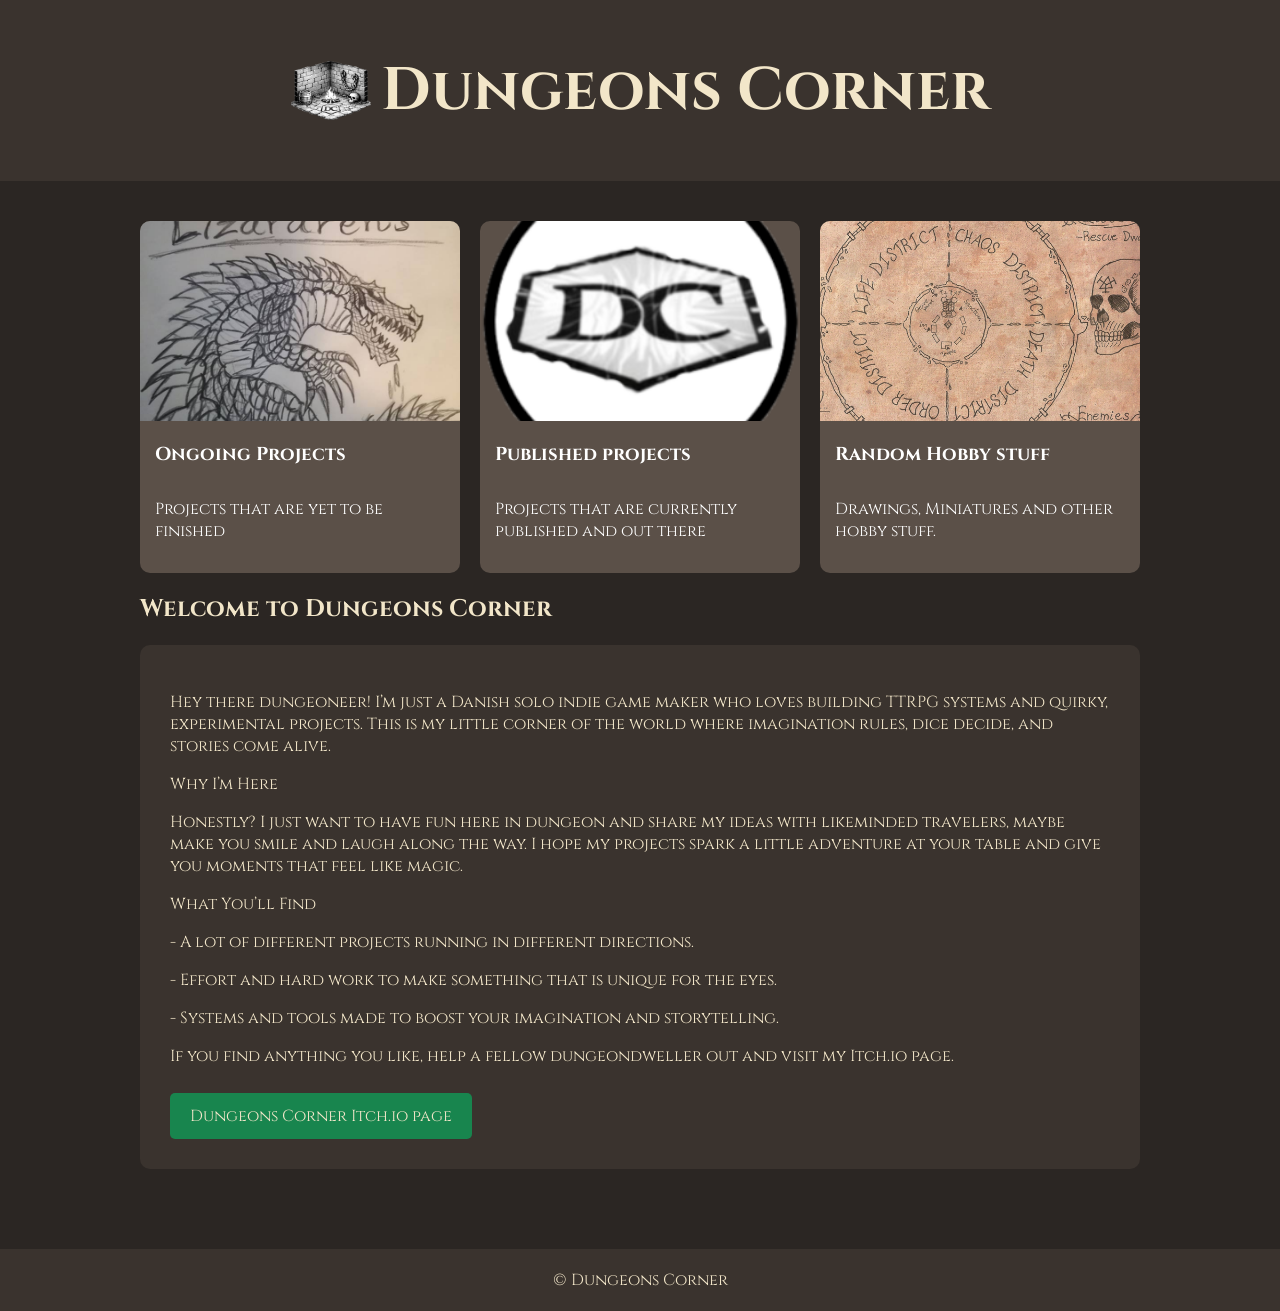
<file: index.html>
<!DOCTYPE html>
<html>
  
<head>
<link href="https://fonts.googleapis.com/css2?family=Cinzel&display=swap" rel="stylesheet">
<meta charset="UTF-8">
<title>Dungeons Corner</title>
<link rel="stylesheet" href="CSS/style_footer.css">
<link rel="stylesheet" href="CSS/style_header.css">
<style>

body{
font-family: 'Cinzel', serif;
margin:0;
background:#2b2623;
color:#f2e6c9;
}

.container{
width:1000px;
margin:auto;
padding:40px 20px;
}

.projects{
display:grid;
grid-template-columns:1fr 1fr 1fr;
gap:20px;
}

.card{
background:#5B5048;
border-radius:10px;
overflow:hidden;
}

.card img{
width:100%;
height:200px;
object-fit:cover;
}

.card h3{
padding:15px;
margin:0;
}

.card p{
padding:0 15px 15px 15px;
}

.about{
background:#3a332e;
padding:30px;
border-radius:10px;
}

.button{
display:inline-block;
background:#18854E;
padding:12px 20px;
color:#f2e6c9;
text-decoration:none;
border-radius:5px;
margin-top:10px;
}

</style>

</head>

<body>

<header class="site-header">
  <img src="images/Dungeon.png" alt="Dungeons Corner logo" class="header-logo">
  <h1>Dungeons Corner</h1>
</header>
  
<div class="container">
  
<div class="projects">

<a href="Ongoing.html" style="text-decoration:none; color:white;">
<div class="card">
<img src="ongoing_images/HeroTrailMonster.jpg">
<h3>Ongoing Projects</h3>
<p>Projects that are yet to be finished</p>
</div>
</a>

<a href="Finished.html" style="text-decoration:none; color:white;">
<div class="card">
<img src="images/DClogo.png">
<h3>Published projects</h3>
<p>Projects that are currently published and out there</p>
</div>
</a>
  
<a href="Hobby.html" style="text-decoration:none; color:white;">
<div class="card">
<img src="images/HeraldCityCut.PNG">
<h3>Random Hobby stuff</h3>
<p>Drawings, Miniatures and other hobby stuff.</p>
</div>
</a>
  
</div>
<h2>Welcome to Dungeons Corner</h2>
<div class="about">

<p>
Hey there dungeoneer! I’m just a Danish solo indie game maker who loves building TTRPG systems and quirky, experimental projects. 
  This is my little corner of the world where imagination rules, dice decide, and stories come alive.
  </p>
  
<p>
Why I’m Here
  </p>
  
  <p>
Honestly? I just want to have fun here in dungeon and share my ideas with likeminded travelers, maybe make you smile and laugh along the way. 
    I hope my projects spark a little adventure at your table and give you moments that feel like magic.
  </p>
  
<p>
What You’ll Find
    </p>
  <p>
- A lot of different projects running in different directions.
      </p>
<p>
- Effort and hard work to make something that is unique for the eyes.
    </p>
<p>
- Systems and tools made to boost your imagination and storytelling.
  </p>
<p>
  If you find anything you like, help a fellow dungeondweller out and visit my Itch.io page.
</p>
<a class="button" href="https://dungeonscorner.itch.io/" target="_blank">
Dungeons Corner Itch.io page
</a>

</div>

</div>

<footer>
© Dungeons Corner
</footer>

</body>

</html>
</file>
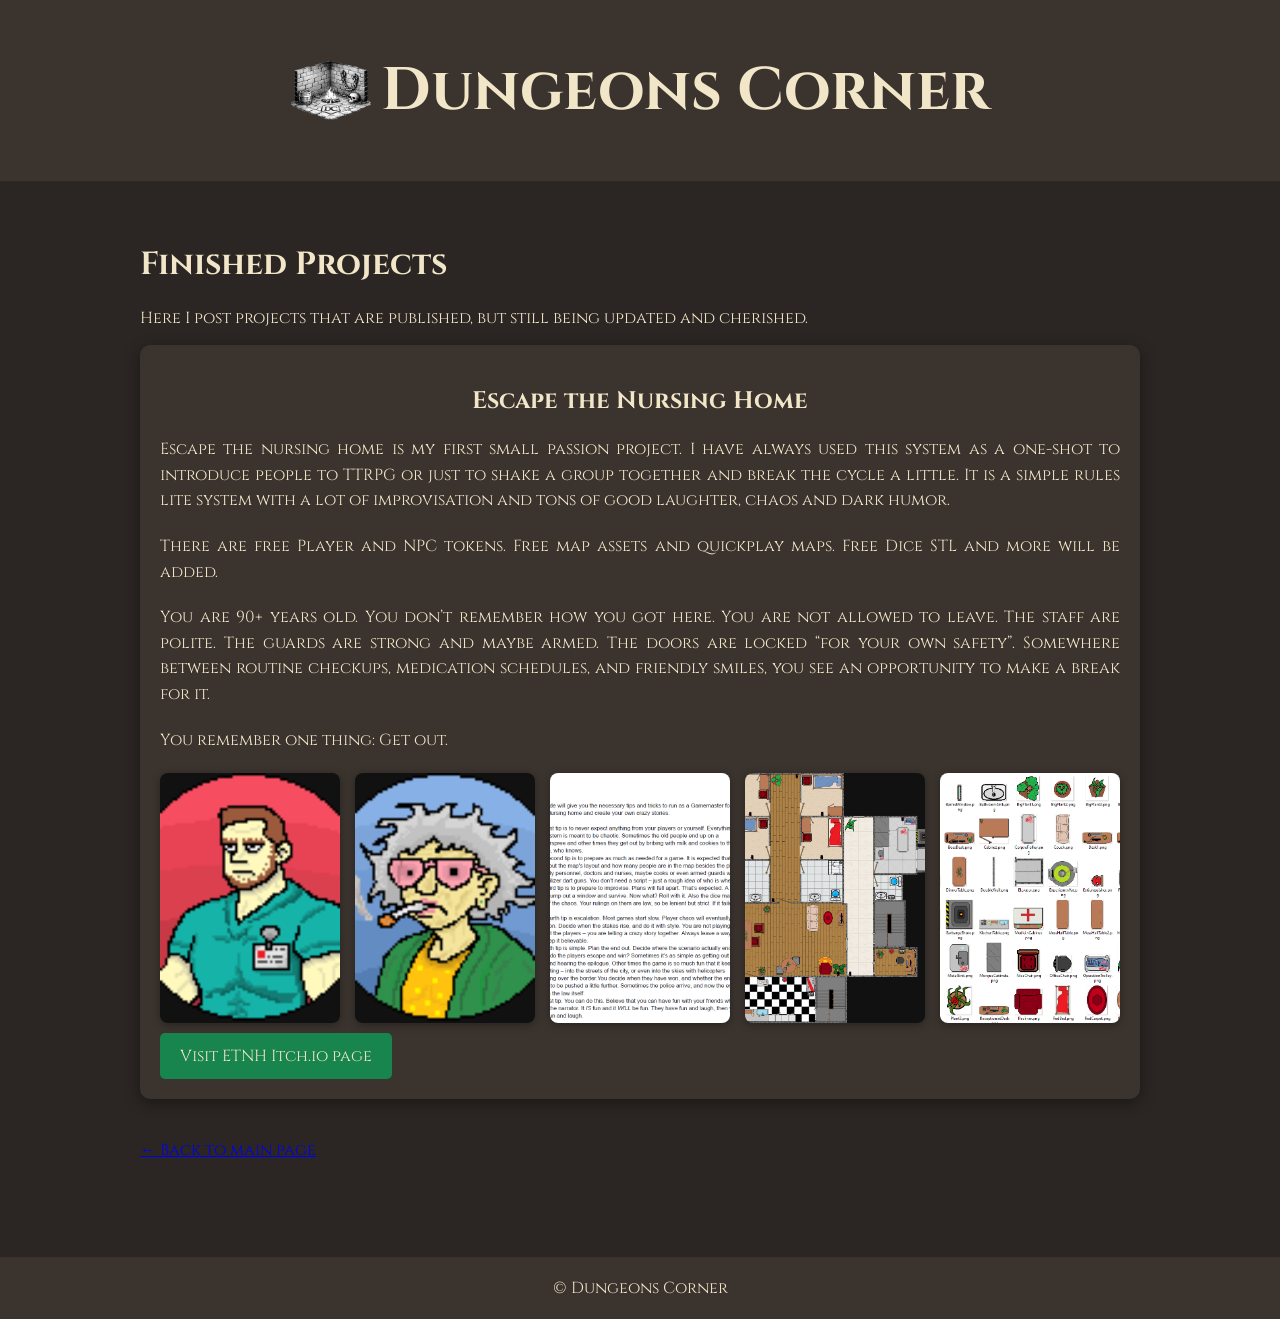
<file: Finished.html>
<!DOCTYPE html>
<html>

<head>
<link href="https://fonts.googleapis.com/css2?family=Cinzel&display=swap" rel="stylesheet">
<meta charset="UTF-8">
<title>Published Projects</title>
    
<link rel="stylesheet" href="CSS/style_projects.css">
<link rel="stylesheet" href="CSS/style_footer.css">
<link rel="stylesheet" href="CSS/style_header.css">    
<style>
body{
font-family: 'Cinzel', serif;
background:#2b2623;
color:#f2e6c9;
margin:0;
}
    
.button{
display:inline-block;
background:#18854E;
padding:12px 20px;
color:#f2e6c9;
text-decoration:none;
border-radius:5px;
margin-top:10px;
}

</style>

</head>

<body>
<header class="site-header">
  <img src="images/Dungeon.png" alt="Dungeons Corner logo" class="header-logo">
  <h1>Dungeons Corner</h1>
</header>
<div class="container">

<h1>Finished Projects</h1>

<p>
Here I post projects that are published, but still being updated and cherished.
</p>
    
<div class="project-box">
    
<h2>Escape the Nursing Home</h2>
    
<p>
Escape the nursing home is my first small passion project. I have always used this system as a one-shot to introduce people to TTRPG
    or just to shake a group together and break the cycle a little. It is a simple rules lite system with a lot of improvisation and tons of good laughter, chaos and dark humor. 
</p>
    <p>
        There are free Player and NPC tokens. Free map assets and quickplay maps. Free Dice STL and more will be added.
    </p>
    <p>
        You are 90+ years old. You don’t remember how you got here. You are not allowed to leave. 
        The staff are polite. The guards are strong and maybe armed. The doors are locked “for your own safety”. 
        Somewhere between routine checkups, medication schedules, and friendly smiles, you see an opportunity to make a break for it.
<p>
    You remember one thing: Get out.
</p>
    </p>
    
<div class="project-images">
  <div class="media-box">
      <img class="lightbox-media" data-type="image" src="finished_images/Buff_Nurse.png" alt="NPC Carer">
  </div>

  <div class="media-box">
    <img class="lightbox-media" data-type="image" src="finished_images/Martha.png" alt="Player token">
  </div>

  <div class="media-box">
    <img class="lightbox-media" data-type="image" src="finished_images/GMTIPS_example.PNG" alt="Example GM tips">
  </div>

  <div class="media-box">
    <img class="lightbox-media" data-type="image" src="finished_images/GIC_1stFloor.png" alt="Example map">
  </div>

  <div class="media-box">
    <img class="lightbox-media" data-type="image" src="finished_images/Assets_example.PNG" alt="Example assets">
  </div>

</div>

<!-- Lightbox overlay -->
<div id="lightbox" onclick="closeLightbox()">
  <img id="lightbox-img">
  <video id="lightbox-video" controls style="display:none;"></video>
</div>
    
<a class="button" href="https://dungeonscorner.itch.io/escape-the-nursing-home" target="_blank">
Visit ETNH Itch.io page
</a>
    
</div>

<p>
<a href="index.html">← Back to main page</a>
</p>

</div>
    <footer>
© Dungeons Corner
</footer>
<script>
const mediaElements = document.querySelectorAll('.lightbox-media');
const lightbox = document.getElementById('lightbox');
const lightboxImg = document.getElementById('lightbox-img');
const lightboxVideo = document.getElementById('lightbox-video');

mediaElements.forEach(el => {
  el.addEventListener('click', e => {
    const type = e.target.dataset.type;

    if(type === 'image') {
      lightboxImg.src = e.target.src;
      lightboxImg.style.display = 'block';
      lightboxVideo.style.display = 'none';
    } else if(type === 'video') {
      const source = e.target.querySelector('source').src;
      lightboxVideo.src = source;
      lightboxVideo.style.display = 'block';
      lightboxImg.style.display = 'none';
      lightboxVideo.play();
    }

    lightbox.style.display = 'flex';
  });
});

function closeLightbox() {
  lightbox.style.display = 'none';
  lightboxVideo.pause();
  lightboxVideo.currentTime = 0;
}
</script>
</body>

</html>
</file>
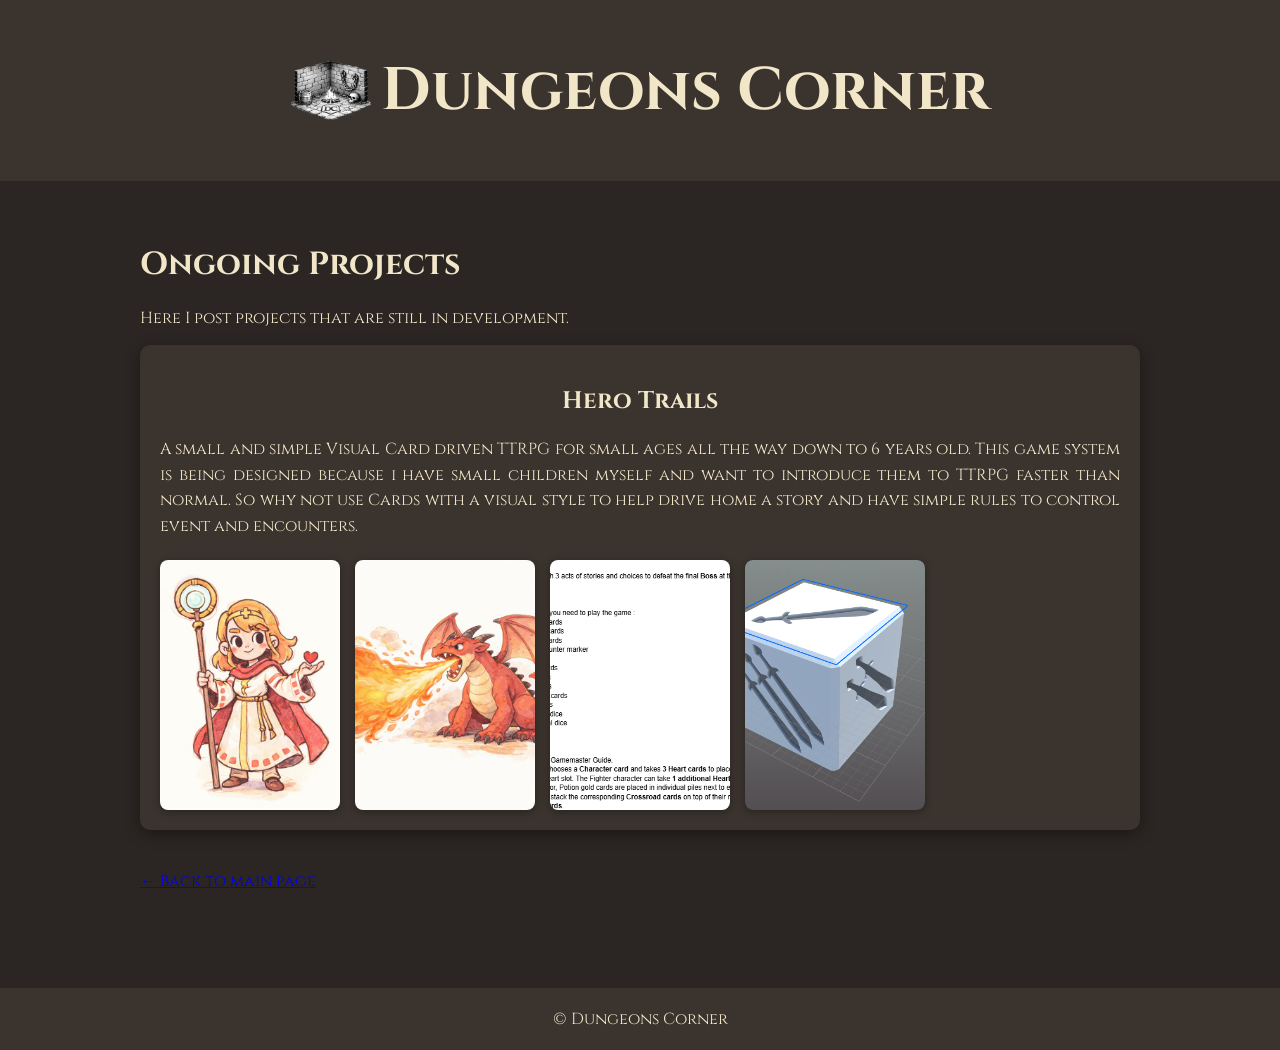
<file: Ongoing.html>
<!DOCTYPE html>
<html>

<head>
  <link href="https://fonts.googleapis.com/css2?family=Cinzel&display=swap" rel="stylesheet">
<meta charset="UTF-8">
<title>Ongoing Projects</title>
  
<link rel="stylesheet" href="CSS/style_projects.css">
<link rel="stylesheet" href="CSS/style_footer.css">
  <link rel="stylesheet" href="CSS/style_header.css">
<style>
body{
font-family: 'Cinzel', serif;
background:#2b2623;
color:#f2e6c9;
margin:0;
}

</style>

</head>

<body>
<header class="site-header">
  <img src="images/Dungeon.png" alt="Dungeons Corner logo" class="header-logo">
  <h1>Dungeons Corner</h1>
</header>
<div class="container">

<h1>Ongoing Projects</h1>

<p>
Here I post projects that are still in development.
</p>

<div class="project-box">
    
<h2>Hero Trails</h2>
    
<p>
A small and simple Visual Card driven TTRPG for small ages all the way down to 6 years old.
  This game system is being designed because i have small children myself and want to introduce them to TTRPG faster than normal.
  So why not use Cards with a visual style to help drive home a story and have simple rules to control event and encounters. 
</p>
    
<div class="project-images">
  <div class="media-box">
      <img class="lightbox-media" data-type="image" src="ongoing_images/HeroTrailCleric.png" alt="Cleric concept">
  </div>
  
  <div class="media-box">
      <img class="lightbox-media" data-type="image" src="ongoing_images/HeroTrailDragoling.png" alt="Dragoling concept">
  </div>


  <div class="media-box">
      <img class="lightbox-media" data-type="image" src="ongoing_images/HeroTrailsIndex.PNG" alt="Example content">
  </div>



  <div class="media-box">
      <img class="lightbox-media" data-type="image" src="ongoing_images/PlayerDice.PNG" alt="Player D6">
  </div>
</div>
  
<!-- Lightbox overlay -->
<div id="lightbox" onclick="closeLightbox()">
  <img id="lightbox-img">
  <video id="lightbox-video" controls style="display:none;"></video>
</div>
    
</div>

<p>
<a href="index.html">← Back to main page</a>
</p>

</div>
  <footer>
© Dungeons Corner
</footer>
  <script>
const mediaElements = document.querySelectorAll('.lightbox-media');
const lightbox = document.getElementById('lightbox');
const lightboxImg = document.getElementById('lightbox-img');
const lightboxVideo = document.getElementById('lightbox-video');

mediaElements.forEach(el => {
  el.addEventListener('click', e => {
    const type = e.target.dataset.type;

    if(type === 'image') {
      lightboxImg.src = e.target.src;
      lightboxImg.style.display = 'block';
      lightboxVideo.style.display = 'none';
    } else if(type === 'video') {
      const source = e.target.querySelector('source').src;
      lightboxVideo.src = source;
      lightboxVideo.style.display = 'block';
      lightboxImg.style.display = 'none';
      lightboxVideo.play();
    }

    lightbox.style.display = 'flex';
  });
});

function closeLightbox() {
  lightbox.style.display = 'none';
  lightboxVideo.pause();
  lightboxVideo.currentTime = 0;
}
</script>
</body>

</html>
</file>
<file: CSS/style_footer.css>
body {
    min-height: 100vh;       /* Fylder hele skærmhøjden */
    display: flex;            /* Flex-layout */
    flex-direction: column;   /* Elementer stablet lodret */
}

.container {
    flex: 1;                  /* Fylder al plads mellem header og footer */
}

footer {
    text-align: center;
    padding: 20px;
    margin-top: 40px;
    background: #3a332e;
}
</file>
<file: CSS/style_header.css>
.site-header {
  display: flex;            /* holder logo og tekst på linje */
  align-items: center;      /* centrerer lodret */
  justify-content: center;  /* centrerer hele headeren horisontalt */
  gap: 10px;                /* afstand mellem logo og tekst */
  
  background: #3a332e;      /* din baggrundsfarve */
  padding: 10px;            /* indvendig afstand */
  font-size: 30px;          /* tekststørrelse */
  color: #f2e6c9;             /* vigtig, hvis baggrund er mørk */
}

.header-logo {
  width: 80px;     /* eller den størrelse du ønsker */
  height: auto;
}
</file>
<file: CSS/style_projects.css>
/* Side container */
.container {
  max-width: 1000px;
  margin: 40px auto; /* centrerer og giver luft */
  padding: 0 20px;
}

/* Titel øverst */
.page-title {
  text-align: center;
  font-size: 3rem;
  margin-bottom: 30px;
  color: #f2e6c9; /* gylden farve, kan justeres */
  text-shadow: 1px 1px 4px #000; /* giver lidt dybde */
}

/* Projekt boks */
.project-box {
  background: #3a332e; /* lysere tone end siden */
  padding: 20px;
  border-radius: 10px;
  box-shadow: 0 4px 15px rgba(0,0,0,0.4);
  margin-bottom: 40px;
}

/* Projekt overskrift */
.project-box h2 {
  text-align: center;
  margin-bottom: 20px;
  color: #f2e6c9;
}

/* Projekt tekst */
.project-box p {
  line-height: 1.6;
  margin-top: 20px;
  text-align: justify;
}

/* Galleri */
/* Galleri med 5 kolonner på desktop */
.project-images {
  display: grid;
  grid-template-columns: repeat(5, 1fr); /* 5 kolonner på store skærme */
  gap: 15px;
  margin-top: 20px;
}

/* Responsiv tilpasning */
@media (max-width: 1200px) {
  .project-images {
    grid-template-columns: repeat(4, 1fr); /* 4 kolonner på mellemstore skærme */
  }
}

@media (max-width: 992px) {
  .project-images {
    grid-template-columns: repeat(3, 1fr); /* 3 kolonner på små skærme */
  }
}

@media (max-width: 768px) {
  .project-images {
    grid-template-columns: repeat(2, 1fr); /* 2 kolonner på tablets */
  }
}

@media (max-width: 500px) {
  .project-images {
    grid-template-columns: 1fr; /* 1 kolonne på mobil */
  }
}

.media-box {
  width: 100%;
  height: 250px;
  overflow: hidden;
  border-radius: 8px;
  box-shadow: 0 2px 8px rgba(0,0,0,0.3);
  cursor: pointer;
  background: #111;
  display: flex;
  justify-content: center;
  align-items: center;
}

.media-box img,
.media-box video {
  width: 100%;
  height: 100%;
  object-fit: cover;
}

/* Lightbox */
#lightbox {
  display: none;
  position: fixed;
  z-index: 999;
  left: 0; top: 0;
  width: 100%; height: 100%;
  background: rgba(0,0,0,0.9);
  justify-content: center;
  align-items: center;
  cursor: pointer;
}

#lightbox img,
#lightbox video {
  max-width: 90%;
  max-height: 90%;
}
</file>
